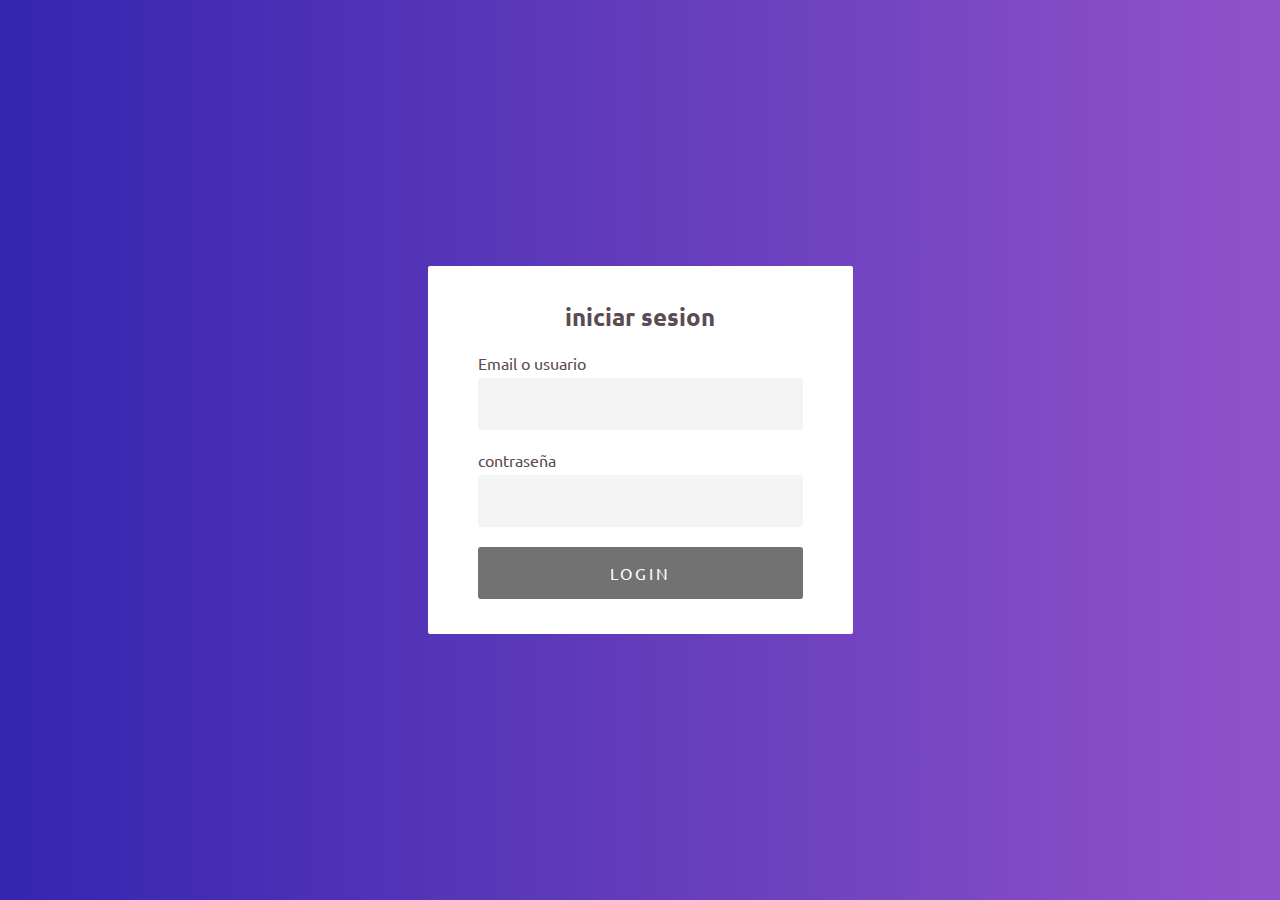
<file: log in.html>
<!DOCTYPE html>
<html lang="en">
<head>
	<meta charset="UTF-8">
	<title>Login</title>
	<link rel="stylesheet" href="../estilos.css/estilo login.css">
</head>
<body>
	
<div class="wrapper">
	<div class="form">
		<div class="title">
			iniciar sesion
		</div>
		<form method="post" action="../Curriculim 2.0/html/index.html" onsubmit="return validation();">
			<div class="input_wrap">
				<label for="input_text">Email o usuario</label>
				<div class="input_field">
					<input type="text" class="input" id="input_text">
				</div>
			</div>
			<div class="input_wrap">
				<label for="input_password">contraseña</label>
				<div class="input_field">
					<input type="password" class="input" id="input_password">
				</div>
			</div>
			<div class="input_wrap">
				<span class="error_msg">El usuario o la contraña no existe o esta mal escrito. vuelve a intentarlo</span>
				<input type="submit" id="login_btn" class="btn disabled" value="Login" disabled="true">
			</div>
		</form>
	</div>
</div>

<script src="../JavaScript/scripts.js"></script>

</body>
</html>
</file>
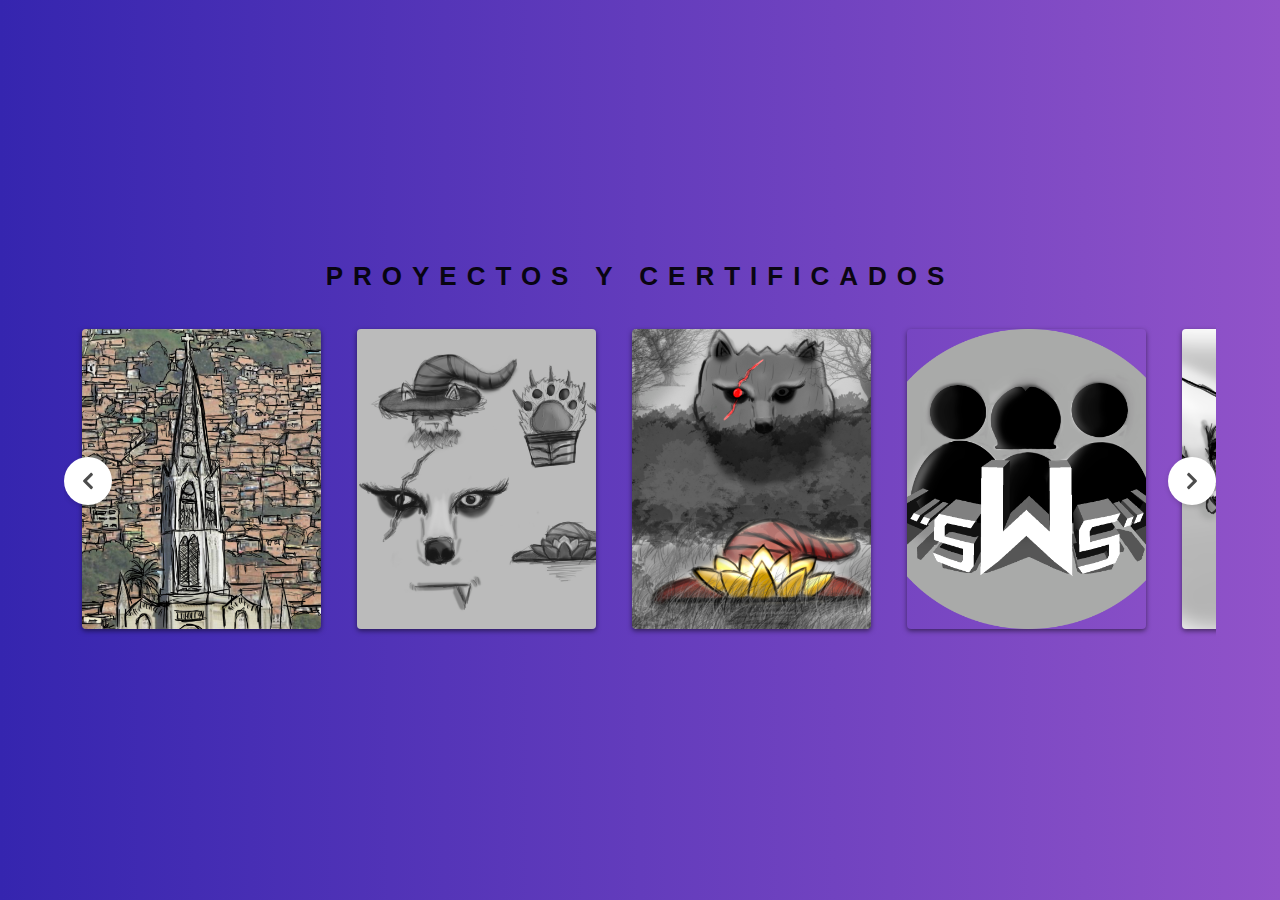
<file: html/Carrusel.html>
<!DOCTYPE html>
<html lang="en">
<head>
    <meta charset="UTF-8">
    <meta name="viewport" content="width=device-width, initial-scale=1.0">
    <link rel="stylesheet" href="../estilos.css/Sdecarrusel.css">
    <title>Carrusel</title>
</head>
<body>
    <div class="Carousel">
        <h2>Proyectos y certificados</h2>
        <div class="slick-list" id="slick-list">
            <button class="slick-arrow slick-prev" id="button-prev" data-button="button-prev" onclick="app.processingButton(event)">
                <svg aria-hidden="true" focusable="false" data-prefix="fas" data-icon="chevron-left" class="svg-inline--fa fa-chevron-left fa-w-10" role="img" xmlns="http://www.w3.org/2000/svg" viewBox="0 0 320 512"><path fill="currentColor" d="M34.52 239.03L228.87 44.69c9.37-9.37 24.57-9.37 33.94 0l22.67 22.67c9.36 9.36 9.37 24.52.04 33.9L131.49 256l154.02 154.75c9.34 9.38 9.32 24.54-.04 33.9l-22.67 22.67c-9.37 9.37-24.57 9.37-33.94 0L34.52 272.97c-9.37-9.37-9.37-24.57 0-33.94z"></path></svg>
            </button>
            <div class="slick-track" id="track">
                <div class="slick">
                    <div>
                        <a href="../Img/Artistica manrique.jpg">
        
                            <picture>
                                <img src="../Img/Artistica manrique.jpg" alt="Image">
                            </picture>
                        </a>
                    </div>
                </div>
                <div class="slick">
                    <div>
                        <a href="../Img/bocetos.jpg">
                           
                            <picture>
                                <img src="../Img/bocetos.jpg" alt="Image">
                            </picture>
                        </a>
                    </div>
                </div>
                <div class="slick">
                    <div>
                        <a href="../Img/Imagen final.jpg">
                            
                            <picture>
                                <img src="../Img/Imagen final.jpg" alt="Image">
                            </picture>
                        </a>
                    </div>
                </div>
                <div class="slick">
                    <div>
                        <a href="../Img/Logo Final.png">
                           
                            <picture>
                                <img src="../Img/Logo Final.png" alt="Image">
                            </picture>
                        </a>
                    </div>
                </div>
                <div class="slick">
                    <div>
                        <a href="../Img/Manos.jpg">
                           
                            <picture>
                                <img src="../Img/Manos.jpg" alt="Image">
                            </picture>
                        </a>
                    </div>
                </div>
                <div class="slick">
                    <div>
                        <a href="../Img/Ojo.jpg">
                            
                            <picture>
                                <img src="../Img/Ojo.jpg" alt="Image">
                            </picture>
                        </a>
                    </div>
                </div>
                <div class="slick">
                    <div>
                        <a href="../Img/probando la tablet.jpg">
                            
                            <picture>
                                <img src="../Img/probando la tablet.jpg" alt="Image">
                            </picture>
                        </a>
                    </div>
                </div>
                <div class="slick">
                    <div>
                        <a href="../Img/PRACTICA.jpg">
                            
                            <picture>
                                <img src="../Img/PRACTICA.jpg" alt="Image">
                            </picture>
                        </a>
                    </div>
                </div>
                <div class="slick">
                    <div>
                        <a href="../Img/thumbnails.jpg">
                            
                            <picture>
                                <img src="../Img/thumbnails.jpg" alt="Image">
                            </picture>
                        </a>
                    </div>
                </div>
                <div class="slick">
                    <div>
                        <a href="../Img/Diploma.png">
                            
                            <picture>
                                <img src="../Img/Diploma.png" alt="Image">
                            </picture>
                        </a>
                    </div>
                </div>
                <div class="slick">
                    <div>
                        <a href="../Img/Diploma2.png">
                            
                            <picture>
                                <img src="../Img/Diploma2.png" alt="Image">
                            </picture>
                        </a>
                    </div>
                </div>
                <div class="slick">
                    <div>
                        <a href="../Img/Diploma3.png">
                            
                            <picture>
                                <img src="../Img/Diploma3.png" alt="Image">
                            </picture>
                        </a>
                    </div>
                </div>
                <div class="slick">
                    <div>
                        <a href="../Img/Diploma4.png">
                            
                            <picture>
                                <img src="../Img/Diploma4.png" alt="Image">
                            </picture>
                        </a>
                    </div>
                </div>
            </div>
            <button class="slick-arrow slick-next" id="button-next" data-button="button-next" onclick="app.processingButton(event)">
                <svg aria-hidden="true" focusable="false" data-prefix="fas" data-icon="chevron-right" class="svg-inline--fa fa-chevron-right fa-w-10" role="img" xmlns="http://www.w3.org/2000/svg" viewBox="0 0 320 512"><path fill="currentColor" d="M285.476 272.971L91.132 467.314c-9.373 9.373-24.569 9.373-33.941 0l-22.667-22.667c-9.357-9.357-9.375-24.522-.04-33.901L188.505 256 34.484 101.255c-9.335-9.379-9.317-24.544.04-33.901l22.667-22.667c9.373-9.373 24.569-9.373 33.941 0L285.475 239.03c9.373 9.372 9.373 24.568.001 33.941z"></path></svg>
            </button>
        </div>
    </div>
    <script defer src="../JavaScript/Jdecarrusel.js"></script>
</body>
</html>
</file>
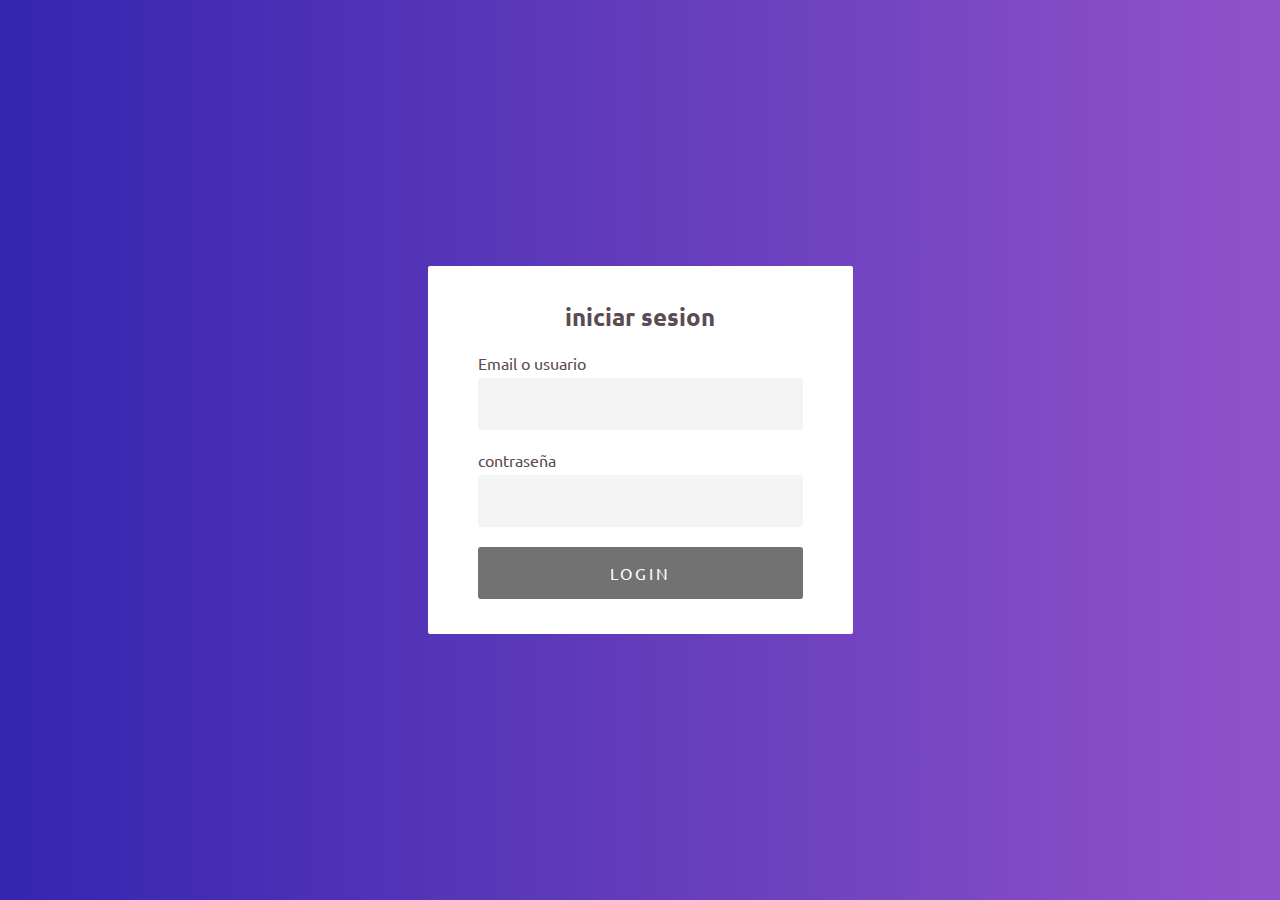
<file: html/log in.html>
<!DOCTYPE html>
<html lang="en">
<head>
	<meta charset="UTF-8">
	<title>Login</title>
	<link rel="stylesheet" href="../estilos.css/estilo login.css">
</head>
<body>
	
<div class="wrapper">
	<div class="form">
		<div class="title">
			iniciar sesion
		</div>
		<form method="post" action="../index.html" onsubmit="return validation();">
			<div class="input_wrap">
				<label for="input_text">Email o usuario</label>
				<div class="input_field">
					<input type="text" class="input" id="input_text">
				</div>
			</div>
			<div class="input_wrap">
				<label for="input_password">contraseña</label>
				<div class="input_field">
					<input type="password" class="input" id="input_password">
				</div>
			</div>
			<div class="input_wrap">
				<span class="error_msg">El usuario o la contraña no existe o esta mal escrito. vuelve a intentarlo</span>
				<input type="submit" id="login_btn" class="btn disabled" value="Login" disabled="true">
			</div>
		</form>
	</div>
</div>

<script src="../JavaScript/scripts.js"></script>

</body>
</html>
</file>
<file: estilos.css/estilo login.css>
@import url('https://fonts.googleapis.com/css2?family=Ubuntu:wght@300;400;700&family=Zen+Kurenaido&display=swap');

*{
	margin: 0;
	padding: 0;
	box-sizing: border-box;
	font-family: 'Ubuntu', sans-serif;
	outline: none;
	color: #5c4b51;
}

body{
	background: linear-gradient(to right, #3525af, #9153c9);
}

.wrapper{
	min-height: 100vh;
	display: flex;
	justify-content: center;
	align-items: center;
}

.form{
	width: 425px;
	height: auto;
	background: #fff;
	padding: 35px 50px;
	border-radius: 2px;
}

.form .title{
	text-align: center;
	margin-bottom: 20px;
	font-weight: 700;
	font-size: 24px;
}

.form .input_wrap{
	margin-bottom: 20px;
	width: 325px;
	position: relative;
}

.form .input_wrap:last-child{
	margin-bottom: 0;
}

.form .input_wrap label{
	display: block;
	margin-bottom: 5px;
}

.form .input_wrap input{
	padding: 15px;
	width: 100%;
	border: 1px solid transparent;
	font-size: 16px;
	border-radius: 3px;
}

.form .input_wrap .input{
	background: #f5f4f4;
	padding-right: 35px;
}


.form .input_wrap .input:focus{
	border-color: #3525af;
}

.form .input_wrap .input_field{
	position: relative;
}

.form .input_wrap .btn{
	text-transform: uppercase;
	letter-spacing: 3px;
	color: #fff;
}

.form .input_wrap .btn.disabled{
	background: #727272;
}

.form .input_wrap .btn.enabled{
	background: #3525af;
	cursor: pointer;
}

.form .input_wrap .error_msg{
	font-size: 15px;
	margin-bottom: 5px;	
	color: #f74040;
	display: none;
}
</file>
<file: estilos.css/Sdecarrusel.css>
body{
    margin: 0;
    padding: 0;
    font-family: Arial, Helvetica, sans-serif;
    display: flex;
    height: 100vh;
    width: 100%;
    align-items: center;
    background: linear-gradient(to right, #3525af, #9153c9);
}
h4, h2,small,a{
    margin: 0;
    padding: 0;
}
a{
    text-decoration: none;
}
.Carousel{
    width: 100%;
    margin: 0px 60px;
}
.Carousel h2{
    font-size: 26px;
    line-height: 38px;
    padding-bottom: 24px;
    opacity: .9;
    text-transform: uppercase;
    letter-spacing: 10px;
    text-align: center;
}

/* images */

.slick-list{
    position: relative;
    display: flex;
    align-items: center;
    width: fit-content;
    height: 304px;
    padding: 10px 0px;
    margin: 0px auto;
    max-width: 90vw;
    overflow: hidden;
}
.slick-track{
    position: relative;
    top: 0;
    left: 0;
    display: flex;
    justify-content: center;
    transition: .5s ease-in-out;
}
.slick{
    position: relative;
    width: 275px;
    padding: 0 18px;
    float: left;
    box-sizing: border-box;
    display: flex;
    height: 100%;
}
.slick h4{
    position: absolute;
    z-index: 1;
    font-size: 22px;
    line-height: 23px;
    color: #fff;
    padding: 15px;
}
.slick h4 small{
    font-size: 15px;
    display: block;
}
.slick a img{
    object-fit: cover;
    height: 300px;
    width: 100%;
    border-radius: 4px;
    box-shadow: 0 2px 5px 0 rgba(0,0,0,.5);
    transition: .3s ease-in-out;
}
.slick a img:hover{
    opacity: .85;
}

/* buttons */

.slick-arrow{
    border-radius: 30px;
    background-color: #fff;
    position: absolute;
    z-index: 4;
    width: 48px;
    height: 48px;
    text-align: center;
    box-shadow: 0 2px 5px 0 rgba(0,0,0,.15);
    border: 0;
    cursor: pointer;
}
.slick-arrow:focus{
    outline: 0;
}
.slick-arrow svg{
    width: 12px;
    height: 100%;
    color: rgba(0,0,0,.7);
}
.slick-prev{
    left: 0px;
}
.slick-next{
    right: 0px;
}
</file>
